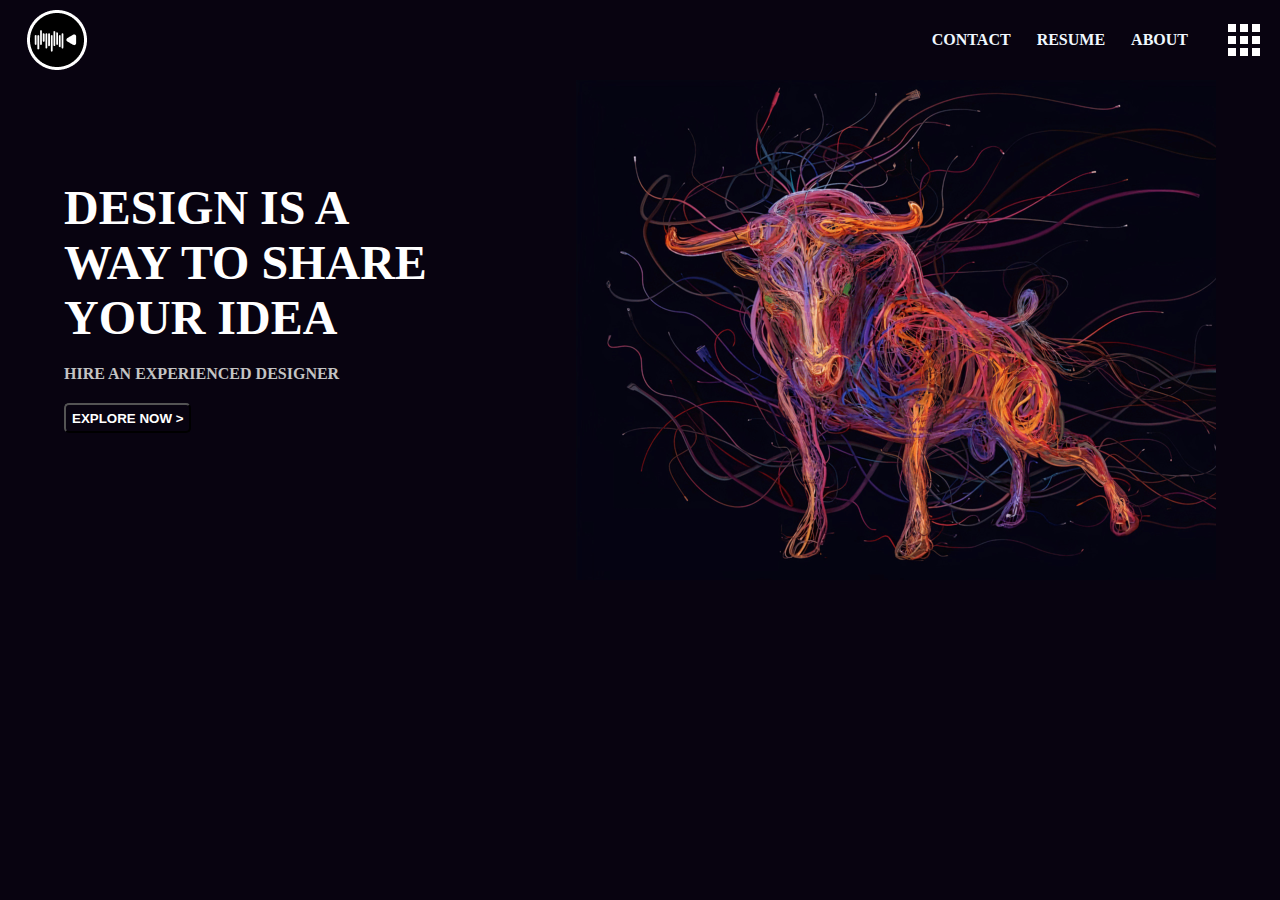
<file: s1.bull.html>
<!DOCTYPE html>
<html>

<head>
    <meta charset="UTF-8">
    <meta http-equiv="X-UA-Compatible" content="IE=edge">
    <meta name="viewport" content="width=device-width, initial-scale=1.0">
    <meta name="author" content="parsa golmohammadi">
    <meta name="description" content="designing modern responsive websites,just like a magazine. It's our profession.">
    <meta name="keywords" content="web,web design,design,make,make website,create,creation">
    <link rel="shortcut icon" href="/assets/images/polygon logo.png">
    <link rel="stylesheet" href="./assets/css/s1.bull.css">
    <title>Bull</title>
</head>

<body>

    <header>

        <div class="bar">
            <div class="logo hitem">
                <a href="#" title="home">
                    <img src="./assets/images/s1.bull/logo1.png" alt="logo">
                </a>
            </div>

            <div class="nav-bar hitem">
                <nav>
                    <ul>
                        <li><a href="#">contact</a></li>
                        <li><a href="#">resume</a></li>
                        <li><a href="#">about</a></li>
                    </ul>
                </nav>
                <div class="nav-options">
                    <a href=""><img src="./assets/images/s1.bull/Group 1.png" alt="options" title="options"></a>
                </div>
            </div>
        </div>

    </header>

    <section class="container">

        <div class="left sitem">

            <div class="stitle">
                <h1>DESIGN IS A WAY TO SHARE YOUR&nbsp;IDEA</h1>
            </div>
            <div class="ssub">HIRE AN EXPERIENCED DESIGNER</div>
            <div class="sbtn">
                <button><a href="#">EXPLORE NOW ></a></button>
            </div>

        </div>

        <div class="right sitem">
            <img src="./assets/images/s1.bull/Group 2.png" alt="bull design">
        </div>

    </section>

</body>


</html>
</file>
<file: assets/css/s1.bull.css>
* {
    margin: 0;
}


@media only screen and (max-width: 600px) {
    nav {
        display: none !important;
    }
}

/* #170d1f */

body {
    font-family: poppins;
    height: 100vh;
    background-color: #080310;
}

header {
    height: 80px;
    background-color: #080310;
}

.bar {
    display: flex;
    flex-direction: row;
    justify-content: space-between;
    align-items: center;
}

.hitem {
    width: 40px;
    height: 40px;
    box-sizing: border-box;
    background-color: #080310;
    margin: 10px;
}

.logo {
    height: 60px;
    width: 60px;
    border-radius: 50%;
    margin-left: 27px;
}

.nav-bar {
    width: auto;
    display: flex;
    align-items: center;
    margin-right: 20px;
}

.nav-bar ul {
    display: flex;
    justify-content: flex-start;
    align-items: center;
    list-style: none;
}

.nav-bar ul li {
    margin: 5px 8px;
    padding: 5px;
}

.nav-bar ul li:hover {
    background-color: #322355;
    border-radius: 3px;
    transition: .55s;
}

.nav-bar ul li a {
    text-decoration: none;
    color: aliceblue;
    text-transform: uppercase;
    font-weight: bolder;
    text-align: center;
}

.nav-options {
    width: 32px;
    height: 32px;
    margin-left: 27px;
    background-color: #080310;
}

/* section */

.container {
    display: flex;
    justify-content: space-around;
    width: 100%;
    height: auto;
    background: #080310;
}

.left {
    width: 30%;
    font-family: poppins;
    font-weight: bolder;
}

.right {
    width: 50%;
    margin-right: 0px;
    overflow: hidden;
}

.stitle {
    margin: 100px 10px 20px 0px;
    color: white;
}
@media (min-width: 767px){
    .stitle{
        font-size: 1.5em;
    }
}

.ssub {
    margin-right: 10px;
    margin-bottom: 20px;
    color: #c4c4c4;
}

.sbtn button {
    background-color: #080310;
    border-radius: 5px;
    height: 30px;
}

.sbtn a {
    text-decoration: none;
    color: white;
    font-weight: bold;
}
</file>
